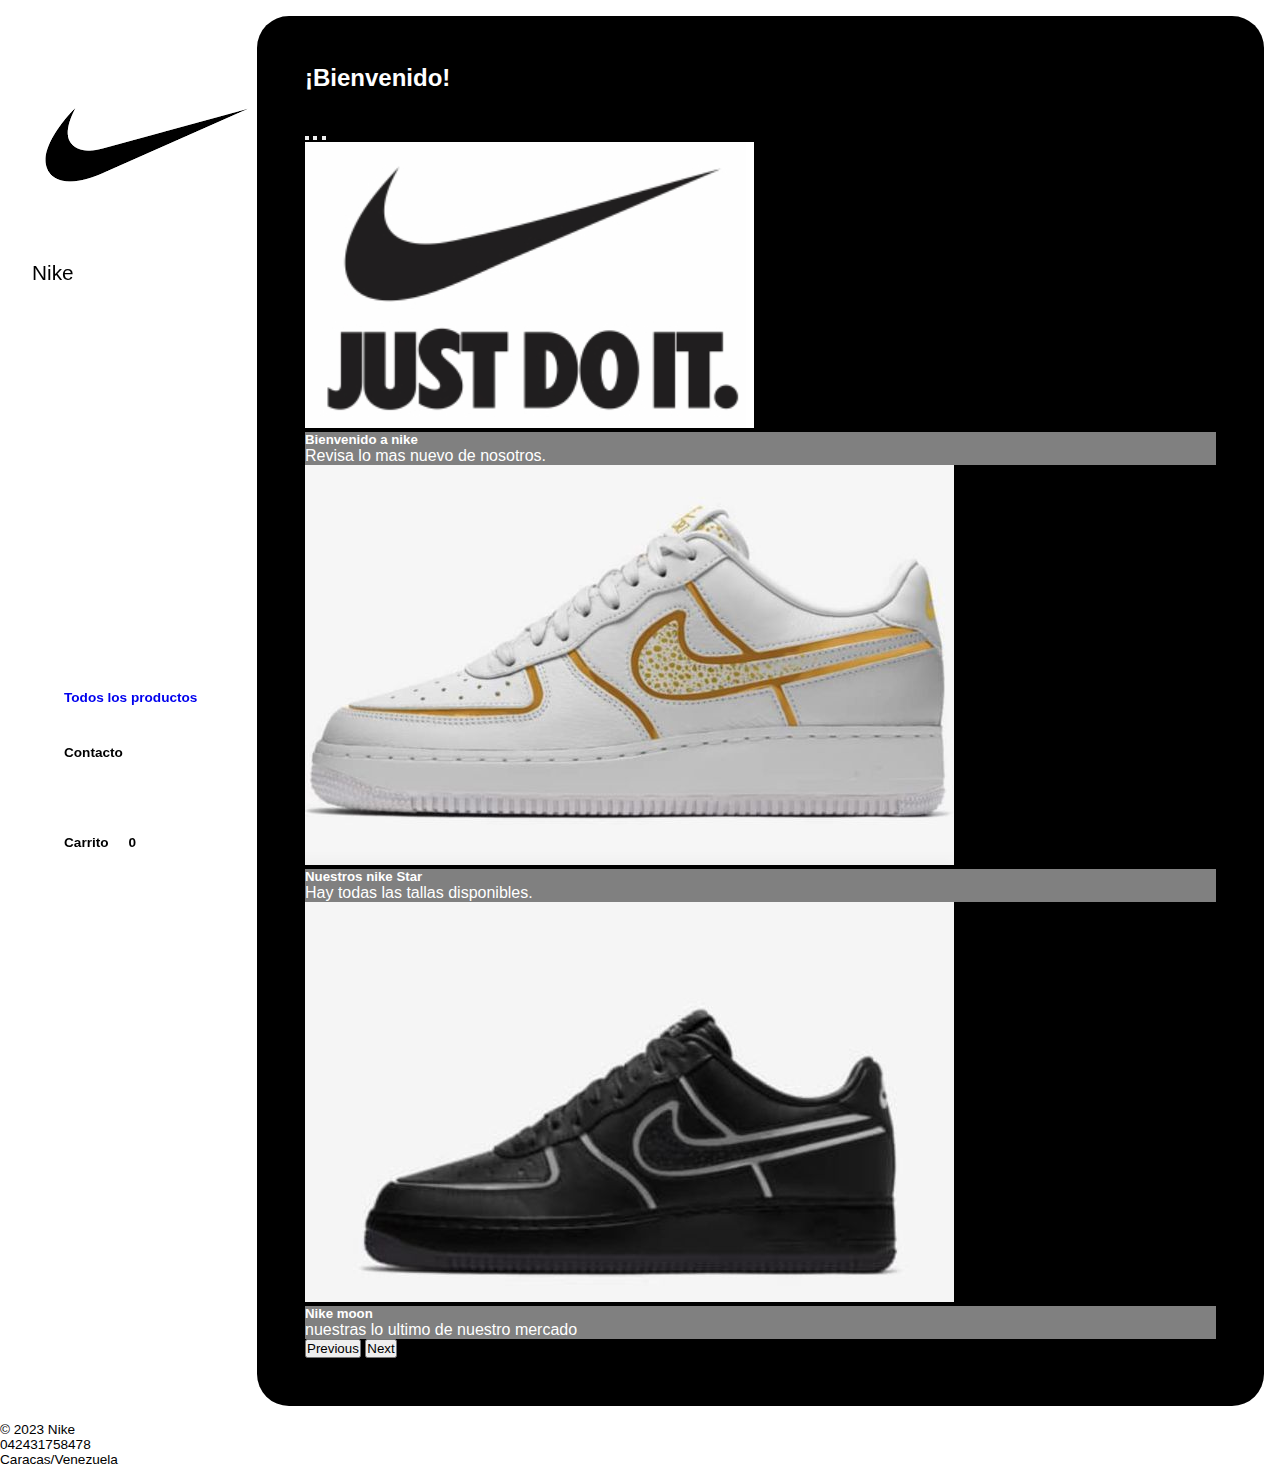
<file: index.html>
<!DOCTYPE html>
<html lang="es">
<head>
    <meta charset="UTF-8">
    <meta name="viewport" content="width=device-width, initial-scale=1.0">
    <title> Nike</title>
    <link href="https://cdn.jsdelivr.net/npm/bootstrap@5.3.2/dist/css/bootstrap.min.css" rel="stylesheet" integrity="sha384-T3c6CoIi6uLrA9TneNEoa7RxnatzjcDSCmG1MXxSR1GAsXEV/Dwwykc2MPK8M2HN" crossorigin="anonymous">
    <link rel="stylesheet" href="https://cdnjs.cloudflare.com/ajax/libs/font-awesome/6.4.2/css/all.min.css" integrity="sha512-z3gLpd7yknf1YoNbCzqRKc4qyor8gaKU1qmn+CShxbuBusANI9QpRohGBreCFkKxLhei6S9CQXFEbbKuqLg0DA==" crossorigin="anonymous" referrerpolicy="no-referrer" />
    <link rel="stylesheet" href="./css/style.css">
</head>
<body>
  <div class="wrapper">
    <header class="header-mobile">
        <h1 class="logo"> Nike</h1>
        <button class="open-menu" id="open-menu">
            <i class="bi bi-list"></i>
        </button>
    </header>
    <aside>
        <button class="close-menu" id="close-menu">
            <i class="bi bi-x"></i>
        </button>
        <header>
          <img src="./img/logo.png" alt="">
            <h1 class="logo">Nike</h1>
        </header>
        <nav>
            <ul class="menu">
                <li>
                  <a href="./paginas/todos-los-productos.html">
                    <button id="todos" class="boton-menu boton-categoria active"><i class="fa-solid fa-bag-shopping"></i> Todos los productos</button>
                  </a>
                </li>
                
                <li>
                  <a href="./paginas/contacto.html">
                    <button id="Contacto" class="boton-menu boton-categoria"><i class="fa-solid fa-user"></i>Contacto</button>
                  </a>
                    
                </li>
                <li>
                    <a class="boton-menu boton-carrito active" href="./paginas/carrito.html">
                      <i class="fa-solid fa-cart-shopping"></i> Carrito <span id="numerito" class="numerito active">0</span>
                    </a>
                </li>
            </ul>
        </nav>
        
    </aside>
    <main>
        <h2 class="titulo-principal" id="titulo-principal">¡Bienvenido!</h2>
        <div id="carouselExampleCaptions" class="carousel slide">
          <div class="carousel-indicators">
            <button type="button" data-bs-target="#carouselExampleCaptions" data-bs-slide-to="0" class="active" aria-current="true" aria-label="Slide 1"></button>
            <button type="button" data-bs-target="#carouselExampleCaptions" data-bs-slide-to="1" aria-label="Slide 2"></button>
            <button type="button" data-bs-target="#carouselExampleCaptions" data-bs-slide-to="2" aria-label="Slide 3"></button>
          </div>
          <div class="carousel-inner">
            <div class="carousel-item active">
              <img src="./img/logo,carrysel.png" class="d-block w-100" alt="...">
              <div class="carousel-caption d-none d-md-block">
                <h5 class="h5c">Bienvenido a nike</h5>
                <p class="pc" >Revisa lo mas nuevo de nosotros.</p>
              </div>
            </div>
            <div class="carousel-item">
              <img src="./img/carrusel7.jpg" class="d-block w-100" alt="...">
              <div class="carousel-caption d-none d-md-block">
                <h5 class="h5c">Nuestros nike Star</h5>
                <p class="pc" >Hay todas las tallas disponibles.</p>
              </div>
            </div>
            <div class="carousel-item">
              <img src="./img/carrusel8.jpg" class="d-block w-100" alt="...">
              <div class="carousel-caption d-none d-md-block">
                <h5 class="h5c">Nike moon</h5>
                <p class="pc">nuestras lo ultimo de nuestro mercado</p>
              </div>
            </div>
          </div>
          <button class="carousel-control-prev" type="button" data-bs-target="#carouselExampleCaptions" data-bs-slide="prev">
            <span class="carousel-control-prev-icon" aria-hidden="true"></span>
            <span class="visually-hidden">Previous</span>
          </button>
          <button class="carousel-control-next" type="button" data-bs-target="#carouselExampleCaptions" data-bs-slide="next">
            <span class="carousel-control-next-icon" aria-hidden="true"></span>
            <span class="visually-hidden">Next</span>
          </button>
        </div>
    </main>
  </div>
  <footer>
    <p class="texto-footer">© 2023 Nike</p>
    <p class="texto-footer">042431758478</p>
    <p class="texto-footer">Caracas/Venezuela</p>
    
  </footer>
  <script src="https://cdn.jsdelivr.net/npm/bootstrap@5.3.2/dist/js/bootstrap.bundle.min.js" integrity="sha384-C6RzsynM9kWDrMNeT87bh95OGNyZPhcTNXj1NW7RuBCsyN/o0jlpcV8Qyq46cDfL" crossorigin="anonymous"></script>         
</body>
</html>
</file>
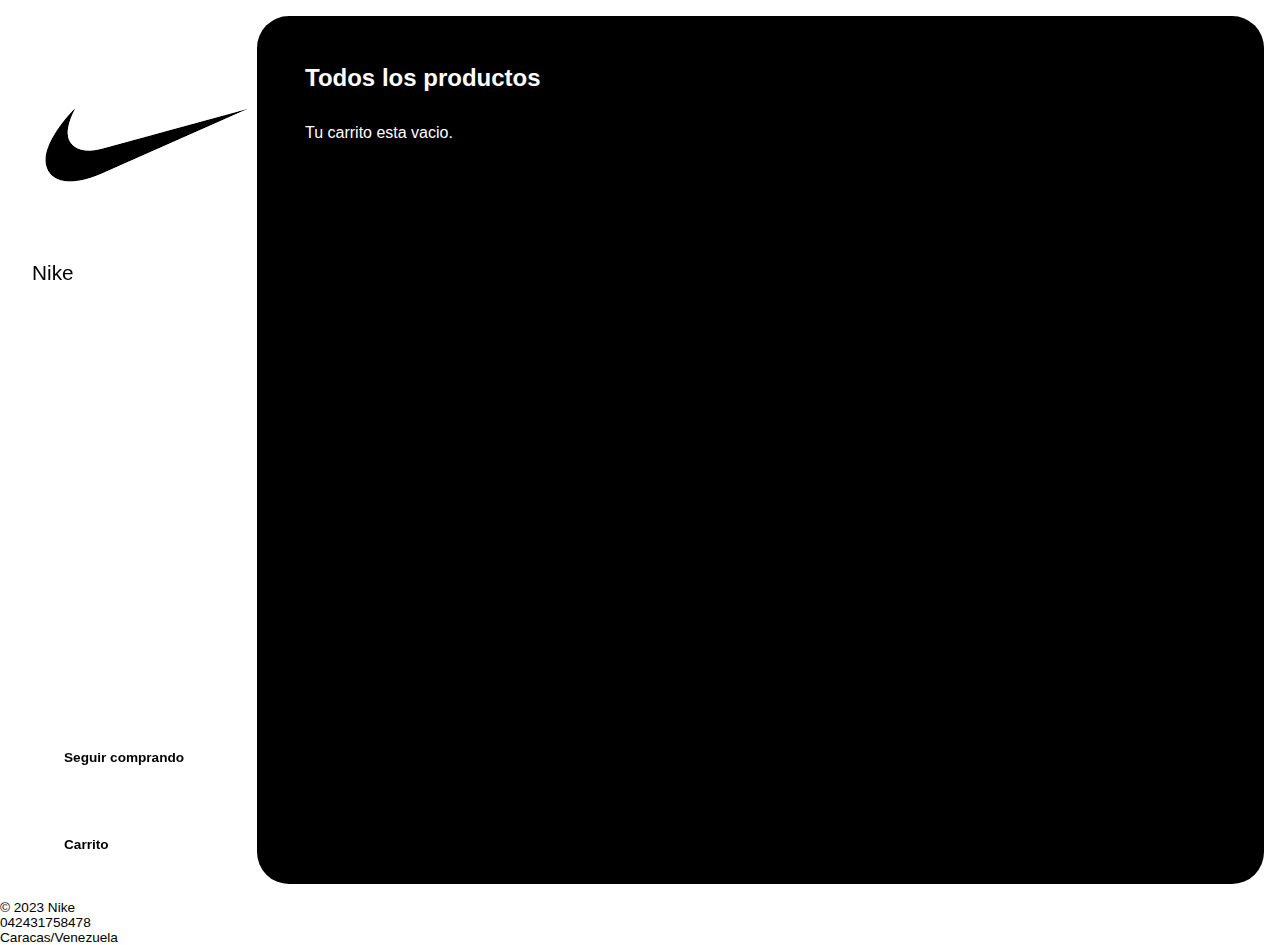
<file: paginas/carrito.html>
<!DOCTYPE html>
<html lang="es">
<head>
    <meta charset="UTF-8">
    <meta name="viewport" content="width=device-width, initial-scale=1.0">
    <title>Nike</title>
    <link href="https://cdn.jsdelivr.net/npm/bootstrap@5.3.2/dist/css/bootstrap.min.css" rel="stylesheet" integrity="sha384-T3c6CoIi6uLrA9TneNEoa7RxnatzjcDSCmG1MXxSR1GAsXEV/Dwwykc2MPK8M2HN" crossorigin="anonymous">
    <link rel="stylesheet" href="https://cdnjs.cloudflare.com/ajax/libs/font-awesome/6.4.2/css/all.min.css" integrity="sha512-z3gLpd7yknf1YoNbCzqRKc4qyor8gaKU1qmn+CShxbuBusANI9QpRohGBreCFkKxLhei6S9CQXFEbbKuqLg0DA==" crossorigin="anonymous" referrerpolicy="no-referrer" />
    <link rel="stylesheet" href="../css/style.css">
</head>
<body>
    <div class="wrapper">
        <header class="header-mobile">
            <h1 class="logo"> Nike</h1>
            <button class="open-menu" id="open-menu">
                <i class="bi bi-list"></i>
            </button>
        </header>
        <aside>
            <button class="close-menu" id="close-menu">
                <i class="bi bi-x"></i>
            </button>
            <header>
              <img src="../img/logo.png" alt="">
                <h1 class="logo">Nike</h1>
            </header>
            <nav>
                <ul class="menu">
                    <li>
                        <a class="boton-menu boton-categoria active" href="../index.html">
                            <i class="fa-sharp fa-solid fa-arrow-left"></i>Seguir comprando 
                        </a>
                        
                    </li>
                   
                    <li>
                        <a class="boton-menu boton-carrito" href="./paginas/carrito.html">
                          <i class="fa-solid fa-cart-shopping"></i> Carrito 
                        </a>
                    </li>
                </ul>
            </nav>
            
        </aside>
        <main>
            <h2 class="titulo-principal" id="titulo-principal">Todos los productos</h2>
            <div id="contenedor-carrito" class="contenedor-carrito">

                <!-- <div class="carrito-productos disabled">

                    
                    <div class="carrito-producto">
                        <img src="../img/camisa2.jpeg" alt="">
                        <div class="carrito-producto-titulo">
                            <small>titulo</small>
                            <h3>Camisa 2</h3>
                        </div>
                        <div class="carrito-producto-cantidad">
                            <small>Cantidad</small>
                            <p>1</p>
                        </div>
                        <div class="carrito-producto-precio">
                            <small>precio</small>
                            <p>30$</p>
                        </div>
                        <div class="carrito-producto-subtotal">
                            <small>Subtotal</small>
                            <p>70$</p>
                        </div>
                        <button class="carrito-producto-eliminar"><i class="fa-solid fa-trash"></i></button>
                    </div>
                </div>

                <div class="carrito-acciones disabled">
                    <div class="carrito-acciones-izquierda">
                        <button class="carrito-acciones-vaciar">Vaciar carrito</button>
                    </div>
                    <div class="carrito-acciones-derecha">
                        <div class="carrito-acciones-total">
                            <p>Total:</p>
                            <p id="total">70$</p>
                        </div>
                        
                    </div>
                </div>
                        <p class="carrito-comprado disabled">Muchas gracias por tu compra <i class="fa-solid fa-face-smile"></i></p>
            </div> -->
        </main>
    </div>
    <footer>
        <p class="texto-footer">© 2023 Nike</p>
        <p class="texto-footer">042431758478</p>
        <p class="texto-footer">Caracas/Venezuela</p>
    
    </footer>
  <script src="https://cdn.jsdelivr.net/npm/bootstrap@5.3.2/dist/js/bootstrap.bundle.min.js" integrity="sha384-C6RzsynM9kWDrMNeT87bh95OGNyZPhcTNXj1NW7RuBCsyN/o0jlpcV8Qyq46cDfL" crossorigin="anonymous"></script>        
  <script src="../js/carrito.js"></script>       
</body>
</html>
</file>
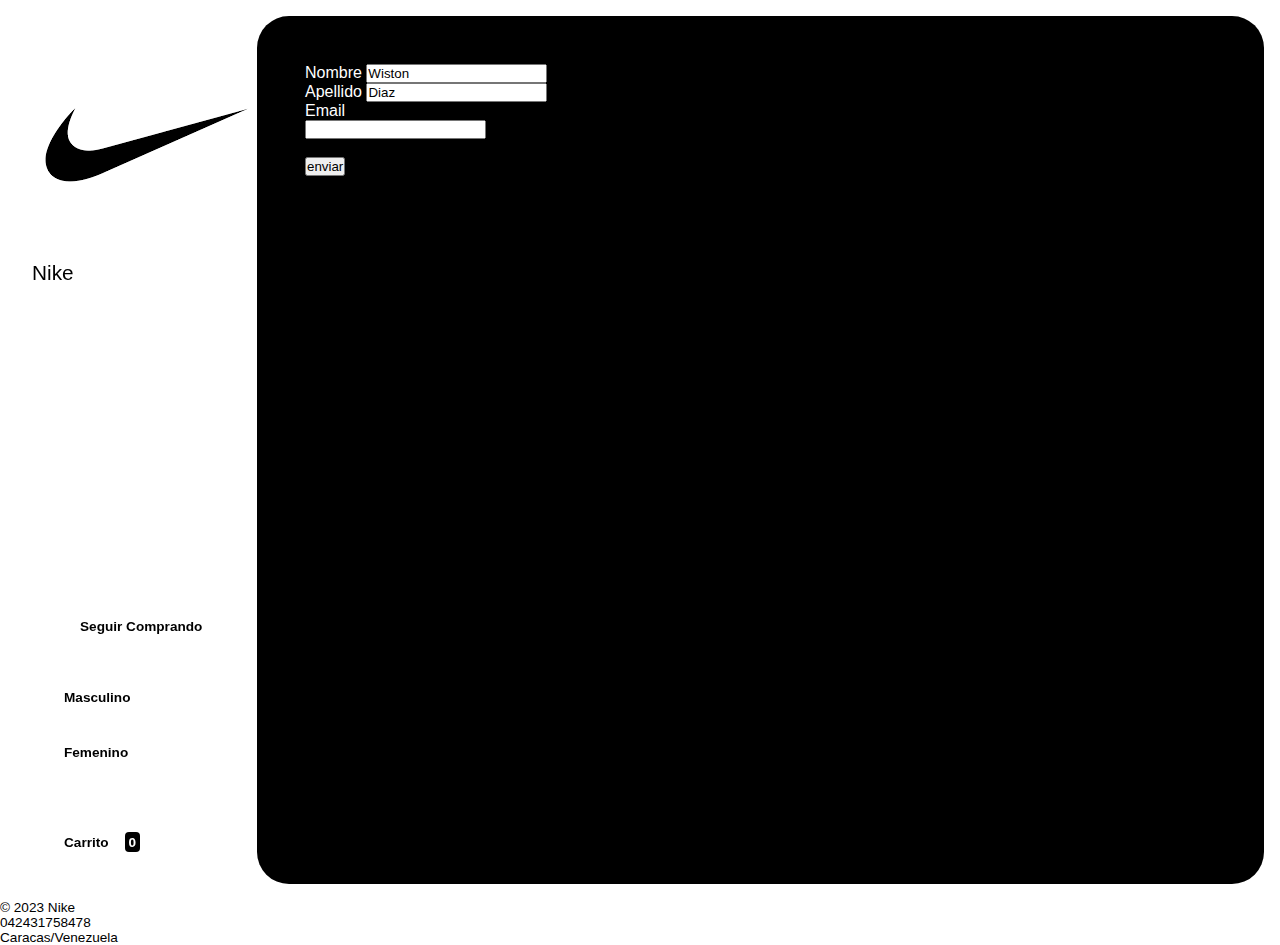
<file: paginas/contacto.html>
<!DOCTYPE html>
<html lang="es">
<head>
    <meta charset="UTF-8">
    <meta name="viewport" content="width=device-width, initial-scale=1.0">
    <title>Nike - contacto</title>
    <link href="https://cdn.jsdelivr.net/npm/bootstrap@5.3.2/dist/css/bootstrap.min.css" rel="stylesheet" integrity="sha384-T3c6CoIi6uLrA9TneNEoa7RxnatzjcDSCmG1MXxSR1GAsXEV/Dwwykc2MPK8M2HN" crossorigin="anonymous">
    <link rel="stylesheet" href="https://cdnjs.cloudflare.com/ajax/libs/font-awesome/6.4.2/css/all.min.css" integrity="sha512-z3gLpd7yknf1YoNbCzqRKc4qyor8gaKU1qmn+CShxbuBusANI9QpRohGBreCFkKxLhei6S9CQXFEbbKuqLg0DA==" crossorigin="anonymous" referrerpolicy="no-referrer" />
    <link rel="stylesheet" href="../css/style.css">
</head>
<body>
    <div class="wrapper">
        <header class="header-mobile">
            <h1 class="logo"> Nike</h1>
            <button class="open-menu" id="open-menu">
                <i class="bi bi-list"></i>
            </button>
        </header>
        <aside>
            <button class="close-menu" id="close-menu">
                <i class="bi bi-x"></i>
            </button>
            <header>
              <img src="../img/logo.png" alt="">
                <h1 class="logo">Nike</h1>
            </header>
            <nav>
                <ul class="menu">
                    <li>
                        <a  class="boton-menu boton-categoria active" href="../index.html">
                            <button id="todos" class="boton-menu boton-categoria active"><i class="fa-solid fa-bag-shopping"></i> Seguir Comprando</button>
                        </a>
                        
                    </li>
                   
                    <li>
                            <button id="Mujer" class="boton-menu boton-categoria"><i class="fa-solid fa-person"></i>Masculino</button>    
                    </li>
                    
                    <li>
                            <button id="Contacto" class="boton-menu boton-categoria"><i class="fa-solid fa-person-dress"></i>Femenino</button>
                    </li>
                    
                    <li>
                        <a class="boton-menu boton-carrito" href="../paginas/carrito.html">
                          <i class="fa-solid fa-cart-shopping"></i> Carrito <span id="numerito" class="numerito">0</span>
                        </a>
                    </li>
                </ul>
            </nav>
           
        </aside>
        <main>
            <form class="row g-3">
                <div class="col-md-4">
                  <label for="validationServer01" class="form-label">Nombre</label>
                  <input type="text" class="form-control is-valid" id="validationServer01" value="Wiston" required>
                  
                </div>
                <div class="col-md-4">
                  <label for="validationServer02" class="form-label">Apellido</label>
                  <input type="text" class="form-control is-valid" id="validationServer02" value="Diaz" required>
                  
                </div>
                <div class="col-md-4">
                  <label for="validationServerEmail" class="form-label">Email</label>
                  <div class="input-group has-validation">
                    <input type="email" class="form-control is-invalid" id="validationServer" aria-describedby="inputGroupPrepend3 validationServerUsernameFeedback" required>
                    <div id="validationServerUsernameFeedback" class="invalid-feedback">
                      Indique un correo valido.
                    </div>
                  </div>
                </div>
               
                <div class="col-12">
                  <button class="btn btn-primary" type="submit">enviar</button>
                </div>
              </form>
        </main>
    </div>
    <footer>
        <p class="texto-footer">© 2023 Nike</p>
        <p class="texto-footer">042431758478</p>
        <p class="texto-footer">Caracas/Venezuela</p>
    

    </footer>
    <script src="https://cdn.jsdelivr.net/npm/bootstrap@5.3.2/dist/js/bootstrap.bundle.min.js" integrity="sha384-C6RzsynM9kWDrMNeT87bh95OGNyZPhcTNXj1NW7RuBCsyN/o0jlpcV8Qyq46cDfL" crossorigin="anonymous"></script>
</body>
</html>
</file>
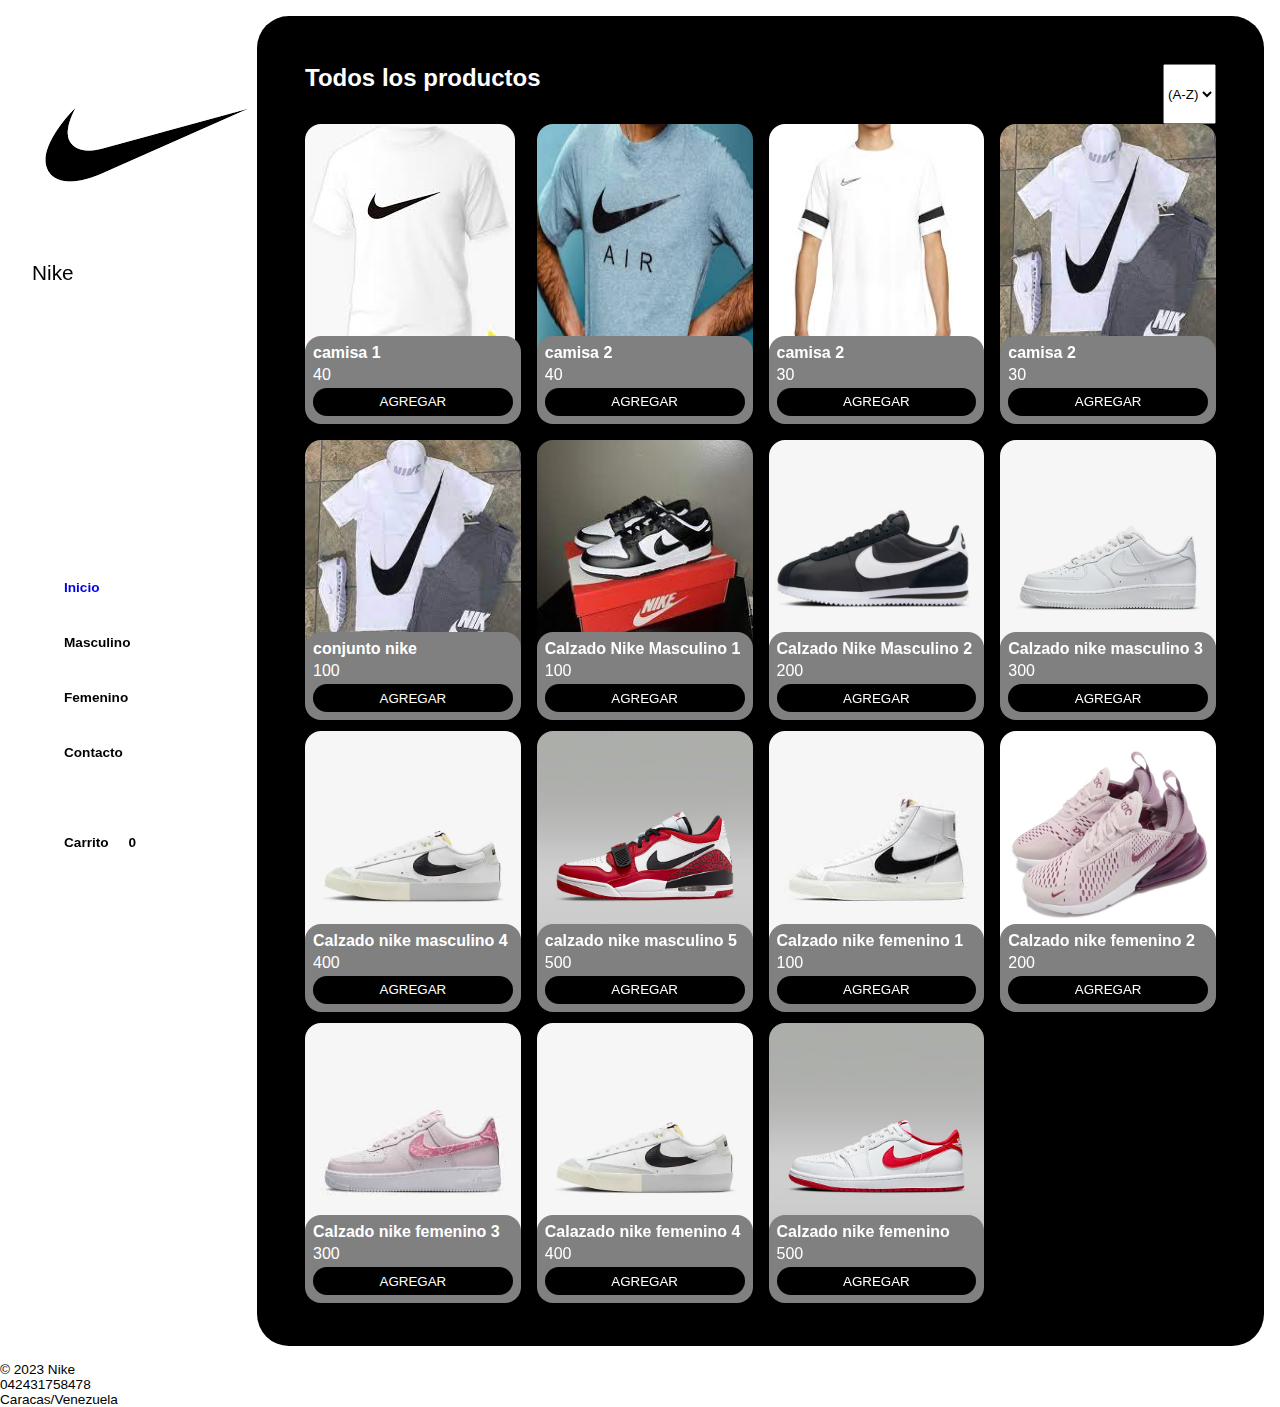
<file: paginas/todos-los-productos.html>
<!DOCTYPE html>
<html lang="es">
<head>
    <meta charset="UTF-8">
    <meta name="viewport" content="width=device-width, initial-scale=1.0">
    <title>Nike - Todos los productos</title>
    <link href="https://cdn.jsdelivr.net/npm/bootstrap@5.3.2/dist/css/bootstrap.min.css" rel="stylesheet" integrity="sha384-T3c6CoIi6uLrA9TneNEoa7RxnatzjcDSCmG1MXxSR1GAsXEV/Dwwykc2MPK8M2HN" crossorigin="anonymous">
    <link rel="stylesheet" href="https://cdnjs.cloudflare.com/ajax/libs/font-awesome/6.4.2/css/all.min.css" integrity="sha512-z3gLpd7yknf1YoNbCzqRKc4qyor8gaKU1qmn+CShxbuBusANI9QpRohGBreCFkKxLhei6S9CQXFEbbKuqLg0DA==" crossorigin="anonymous" referrerpolicy="no-referrer" />
    <link rel="stylesheet" href="../css/style.css">
</head>
<body>
    <div class="wrapper">
        <header class="header-mobile">
            <h1 class="logo"> Nike</h1>
            <button class="open-menu" id="open-menu">
                <i class="bi bi-list"></i>
            </button>
        </header>
        <aside>
            <button class="close-menu" id="close-menu">
                <i class="bi bi-x"></i>
            </button>
            <header>
              <img src="../img/logo.png" alt="">
                <h1 class="logo">Nike</h1>
            </header>
            <nav>
                <ul class="menu">
                    <li>
                      <a href="../index.html">
                        <button onclick="" id="todos" class="boton-menu boton-categoria active"><i class="fa-solid fa-bag-shopping"></i>Inicio</button>
                      </a>
                    
                    </li>
                    <li>
                      
                        <button onclick="" id="hombre" class="boton-menu boton-categoria"><i class="fa-solid fa-person"></i>Masculino</button>

                        
                    </li>
                    <li>
                      
                        <button onclick="" id="mujer" class="boton-menu boton-categoria"><i class="fa-solid fa-person-dress"></i>Femenino</button>
                    
                        
                    </li>
                    <li>
                      <a href="./contacto.html">
                        <button onclick="" id="Contacto" class="boton-menu boton-categoria"><i class="fa-solid fa-user"></i>Contacto</button>
                      </a>
                        
                    </li>
                    <li>
                        <a class="boton-menu boton-carrito active" href="./carrito.html">
                          <i class="fa-solid fa-cart-shopping"></i> Carrito <span id="numerito" class="numerito active">0</span>
                        </a>
                    </li>
                </ul>
            </nav>
            
        </aside>
        <main>
          <div class="hs">
            <h2 class="titulo-principal" id="titulo-principal">Todos los productos</h2>
            <select class="select" id="select" aria-label="Default select example">
              <option value="1">(A-Z)</option>
              <option value="2">(Z-A)</option>
              
            </select>
          </div>
            
            <div id="contenedor-productos" class="contenedor-productos">
             
               
            </div>
        </main>
    </div>
    <footer>
      <p class="texto-footer">© 2023 Nike</p>
      <p class="texto-footer">042431758478</p>
      <p class="texto-footer">Caracas/Venezuela</p>
    
    </footer>
      
      <script src="../js/productos.js"></script> 
      <script src="https://cdn.jsdelivr.net/npm/bootstrap@5.3.2/dist/js/bootstrap.bundle.min.js" integrity="sha384-C6RzsynM9kWDrMNeT87bh95OGNyZPhcTNXj1NW7RuBCsyN/o0jlpcV8Qyq46cDfL" crossorigin="anonymous"></script>        
       

</body>
</html>
</file>
<file: css/style.css>
@import url('https://fonts.googleapis.com/css2?family=Roboto:wght@300&display=swap');
*{
    margin: 0;
    padding: 0;
    box-sizing: border-box;
    font-family: 'Roboto', sans-serif;
}   

* {
    margin: 0;
    padding: 0;
    box-sizing: border-box;
    font-family: 'Rubik', sans-serif;
}

h1, h2, h3, h4, h5, h6, p, a, input, textarea, ul {
    margin: 0;
    padding: 0;
}

ul {
    list-style-type: none;
}

a {
    text-decoration: none;
}

.wrapper {
    display: grid;
    grid-template-columns: 1fr 4fr;
    
}

aside {
    padding: 2rem;
    padding-right: 0;
    color: var(--clr-white);
    position: sticky;
    top: 0;
    height: 100vh;
    display: flex;
    flex-direction: column;
    justify-content: space-between;
}

.logo {
    font-weight: 400;
    font-size: 1.3rem;
}

.menu {
    display: flex;
    flex-direction: column;
    gap: .5rem;
}

.boton-menu {
    background-color: transparent;
    border: 0;
    color: black;
    cursor: pointer;
    display: flex;
    align-items: center;
    gap: 1rem;
    font-weight: 600;
    padding: 1rem;
    font-size: .85rem;
    width: 100%;
}

.boton-menu.active {
    background-color: var(--clr-white);
    color: var(--clr-main);
    border-top-left-radius: 1rem;
    border-bottom-left-radius: 1rem;
    position: relative;
}

.boton-menu.active::before {
    content: '';
    position: absolute;
    width: 1rem;
    height: 2rem;
    bottom: 100%;
    right: 0;
    background-color: transparent;
    border-bottom-right-radius: .5rem;
    box-shadow: 0 1rem 0 var(--clr-white);
    
}

.boton-menu.active::after {
    content: '';
    position: absolute;
    width: 1rem;
    height: 2rem;
    top: 100%;
    right: 0;
    background-color: white;
    border-top-right-radius: .5rem;
    box-shadow: 0 -1rem 0 var(--clr-white);
}

.boton-menu > i.bi-hand-index-thumb-fill,
.boton-menu > i.bi-hand-index-thumb {
    transform: rotateZ(90deg);
}

.boton-carrito {
    margin-top: 2rem;
}

.numerito {
    background-color: black;
    color: white;
    padding: .15rem .25rem;
    border-radius: .25rem;
}

.boton-carrito.active .numerito {
    background-color: white;
    color: black;
}

.texto-footer {
    color: black;
    font-size: .85rem;
}

main {
    background-color: black;
    margin: 1rem;
    margin-left: 0;
    border-radius: 2rem;
    padding: 3rem;
}

.titulo-principal {
    color: white;
    margin-bottom: 2rem;
}

.contenedor-productos {
    display: grid;
    grid-template-columns: repeat(4, 1fr);
    gap: 1rem;
}

.producto-imagen {
    max-width: 100%;
    height: 80%;
    border-radius: 1rem;
}

.producto-detalles {
    background-color: grey;
    color: white;
    padding: .5rem;
    border-radius: 1rem;
    margin-top: -2rem;
    position: relative;
    display: flex;
    flex-direction: column;
    gap: .25rem;
}

.producto-titulo {
    font-size: 1rem;
}
.hs{
    display: flex;
    justify-content: space-between;
}

.producto-agregar {
    border: 0;
    background-color: black;
    color:white;
    padding: .4rem;
    text-transform: uppercase;
    border-radius: 2rem;
    cursor: pointer;
    border: 2px solid var(--clr-white);
    transition: background-color .2s, color .2s;
}

.producto-agregar:hover {
    background-color: var(--clr-main);
    color: var(--clr-white);
}
.contenedor-carrito {
    display: flex;
    flex-direction: column;
    gap: 1.5rem;
}

.carrito-vacio,
.carrito-comprado {
    color: white;
}

.carrito-productos {
    display: flex;
    flex-direction: column;
    gap: 1rem;
}

.carrito-producto {
    display: flex;
    justify-content: space-between;
    align-items: center;
    background-color: white;
    color: black;
    padding: .5rem;
    padding-right: 1.5rem;
    border-radius: 1rem;
}

.carrito-producto-imagen {
    width: 4rem;
    border-radius: 1rem;
}

.carrito-producto small {
    font-size: .75rem;
}

.carrito-producto-eliminar {
    border: 0;
    background-color: transparent;
    color: red;
    cursor: pointer;
}

.carrito-acciones {
    display: flex;
    justify-content: space-between;
}

.carrito-acciones-vaciar {
    border: 0;
    background-color: white;
    padding: 1rem;
    border-radius: 1rem;
    color:black;
    text-transform: uppercase;
    cursor: pointer;
}

.carrito-acciones-derecha {
    display: flex;
}

.carrito-acciones-total {
    display: flex;
    background-color: white;
    padding: 1rem;
    color: black;
    text-transform: uppercase;
    border-top-left-radius: 1rem;
    border-bottom-left-radius: 1rem;
    gap: 1rem;
}

.carrito-acciones-comprar {
    border: 0;
    background-color: grey;
    padding: 1rem;
    color: white;
    text-transform: uppercase;
    cursor: pointer;
    border-top-right-radius: 1rem;
    border-bottom-right-radius: 1rem;
}

.header-mobile {
    display: none;
}

.close-menu {
    display: none;
}

.disabled {
    display: none;
}
.carruseli{
    max-width: 100%;
    height: 100%;

}
.h5c{
     
    background-color: grey;
    color: white;
}
.pc{
    background-color: grey;
    color: white;
}
.form-label{
    color: white;
}
.dark-mode{
    background-color: #333;
    color: white;
    transition: all 1.5s ease;
}
</file>
